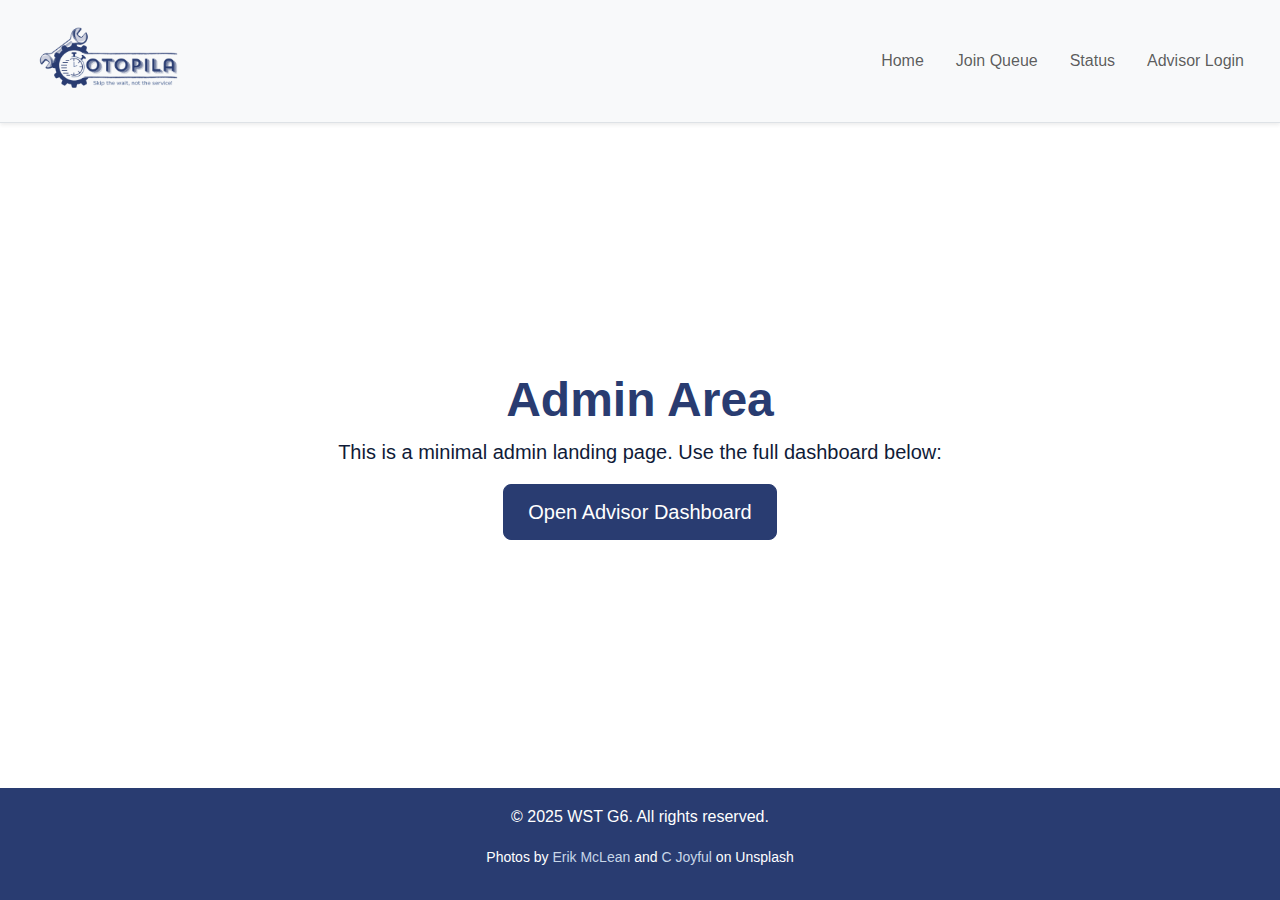
<file: admin.html>
<!DOCTYPE html>
<html lang="en">
<head>
    <meta charset="utf-8">
    <meta name="viewport" content="width=device-width,initial-scale=1">
    <title>Admin - OtoPila</title>
    <link href="https://cdn.jsdelivr.net/npm/bootstrap@5.3.3/dist/css/bootstrap.min.css" rel="stylesheet">
    <link rel="stylesheet" href="./styles/styles.css">
</head>
<body>
    <nav class="navbar navbar-expand-lg navbar-light bg-light">
        <div class="container-fluid">
            <a class="navbar-brand" href="./index.html"><img src="./images/OtoPilaLogo.png" alt="OtoPila Logo" style="height: 80px;"></a>
            <button class="navbar-toggler" type="button" data-bs-toggle="collapse" data-bs-target="#mainNav" aria-controls="mainNav" aria-expanded="false" aria-label="Toggle navigation">
                <span class="navbar-toggler-icon"></span>
            </button>
            <div class="collapse navbar-collapse" id="mainNav">
                <ul class="navbar-nav ms-auto mb-2 mb-lg-0">
                    <li class="nav-item mx-2">
                        <a class="nav-link" href="./index.html">Home</a>
                    </li>
                    <li class="nav-item mx-2">
                        <a class="nav-link" href="./queue.html">Join Queue</a>
                    </li>
                    <li class="nav-item mx-2">
                        <a class="nav-link" href="./status.html">Status</a>
                    </li>
                    <li class="nav-item ms-2">
                        <a class="nav-link" href="./advisor-portal.html">Advisor Login</a>
                    </li>
                </ul>
            </div>
        </div>
    </nav>
    <main class="container d-flex flex-column justify-content-center align-items-center text-center" style="min-height: 60vh;">
        <div>
            <h1 class="display-5 fw-bold">Admin Area</h1>
            <p class="lead">This is a minimal admin landing page. Use the full dashboard below:</p>
            <a class="btn btn-primary btn-lg" href="./advisor-dashboard.html">Open Advisor Dashboard</a>
        </div>
    </main>
    <footer class="footer mt-auto py-3">
        <div class="container text-center">
            <p>&copy; 2025 WST G6. All rights reserved.</p>
            <p class="small mt-2">Photos by <a href="https://unsplash.com/@introspectivedsgn" target="_blank" rel="noopener">Erik McLean</a> and <a href="https://unsplash.com/@alonly" target="_blank" rel="noopener">C Joyful</a> on Unsplash</p>
        </div>
    </footer>
    <script src="https://cdn.jsdelivr.net/npm/bootstrap@5.3.3/dist/js/bootstrap.bundle.min.js"></script>
</body>
</html>
</file>
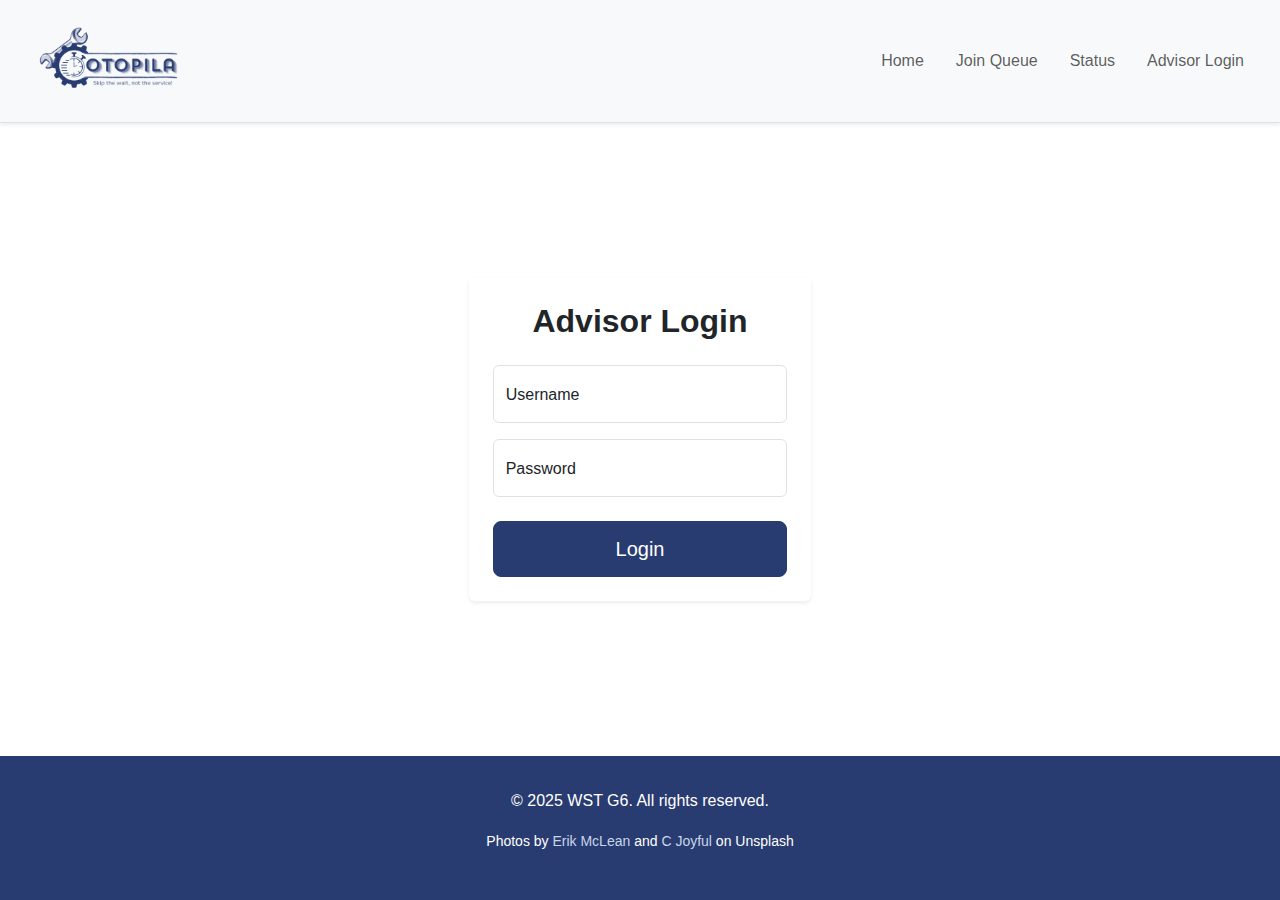
<file: advisor-dashboard.html>
<!DOCTYPE html>
<html lang="en">
<head>
    <meta charset="UTF-8">
    <meta name="viewport" content="width=device-width, initial-scale=1.0">
    <title>OtoPila - Advisor Dashboard</title>
    <script src="./scripts/auth-guard.js"></script>
    <link href="https://cdn.jsdelivr.net/npm/bootstrap@5.3.3/dist/css/bootstrap.min.css" rel="stylesheet">
    <link rel="stylesheet" href="./styles/styles.css">
    <link rel="stylesheet" href="./styles/queue-animations.css">
</head>
<body>

    <nav data-nav-path="./_advisor-nav.html"></nav>

    
    <main class="container my-4">
        <h1 class="fw-bold mb-4">Advisor Dashboard</h1>

        
        <section class="row g-4 mb-4">
            <div class="col-lg-6">
                <div class="card h-100 shadow-sm border-0 border-start border-5 border-success">
                    <div class="card-body">
                        <h3 class="card-title text-secondary small text-uppercase">Now Serving</h3>
                        <p id="dashboard-now-serving" class="display-4 fw-bold text-success">---</p>
                    </div>
                </div>
            </div>
            <div class="col-lg-6">
                <div class="card h-100 shadow-sm border-0 border-start border-5 border-warning">
                    <div class="card-body">
                        <h3 class="card-title text-secondary small text-uppercase">Next In Queue</h3>
                        <p id="dashboard-next-in-queue" class="display-4 fw-bold text-warning">---</p>
                    </div>
                </div>
            </div>
        </section>

        
        <section class="row row-cols-1 row-cols-md-3 g-4 mb-4">
            <div class="col">
                <div class="card h-100 shadow-sm border-0">
                    <div class="card-body d-flex align-items-center">
                        <div class="p-3 bg-warning-subtle rounded-circle me-3">
                             <svg xmlns="http://www.w3.org/2000/svg" width="24" height="24" viewBox="0 0 24 24" fill="none" stroke="currentColor" stroke-width="2" stroke-linecap="round" stroke-linejoin="round" class="text-warning"><path d="M12 22c5.523 0 10-4.477 10-10S17.523 2 12 2 2 6.477 2 12s4.477 10 10 10z"/><path d="M12 6v6l4 2"/></svg>
                        </div>
                        <div>
                            <p id="dashboard-waiting-count" class="fs-2 fw-bold mb-0">0</p>
                            <p class="text-muted mb-0">Waiting</p>
                        </div>
                    </div>
                </div>
            </div>
            <div class="col">
                <div class="card h-100 shadow-sm border-0">
                     <div class="card-body d-flex align-items-center">
                        <div class="p-3 bg-primary-subtle rounded-circle me-3">
                             <svg xmlns="http://www.w3.org/2000/svg" width="24" height="24" viewBox="0 0 24 24" fill="none" stroke="currentColor" stroke-width="2" stroke-linecap="round" stroke-linejoin="round" class="text-primary"><path d="M14.7 6.3a1 1 0 0 0 0 1.4l1.6 1.6a1 1 0 0 0 1.4 0l3.77-3.77a6 6 0 0 1-7.94 7.94l-6.91 6.91a2.12 2.12 0 0 1-3-3l6.91-6.91a6 6 0 0 1 7.94-7.94l-3.76 3.76z"/></svg>
                        </div>
                        <div>
                            <p id="dashboard-in-service-count" class="fs-2 fw-bold mb-0">0</p>
                            <p class="text-muted mb-0">In Service</p>
                        </div>
                    </div>
                </div>
            </div>
            <div class="col">
                <div class="card h-100 shadow-sm border-0">
                    <div class="card-body d-flex align-items-center">
                        <div class="p-3 bg-success-subtle rounded-circle me-3">
                            <svg xmlns="http://www.w3.org/2000/svg" width="24" height="24" viewBox="0 0 24 24" fill="none" stroke="currentColor" stroke-width="2" stroke-linecap="round" stroke-linejoin="round" class="text-success"><path d="M22 11.08V12a10 10 0 1 1-5.93-9.14"/><path d="m9 11 3 3L22 4"/></svg>
                        </div>
                        <div>
                            <p id="dashboard-completed-count" class="fs-2 fw-bold mb-0">0</p>
                            <p class="text-muted mb-0">Completed</p>
                        </div>
                    </div>
                </div>
            </div>
        </section>

        
        <section class="row g-4">
            
            <div class="col-xl-8">
                <div class="card shadow-sm border-0 h-100">
                    <div class="card-header p-3" style="background-color: var(--otopila-accent-light);">
                        <div class="d-flex flex-wrap justify-content-between align-items-center gap-3">
                            <h2 class="h5 mb-0 fw-bold" style="color: var(--otopila-primary-dark);">Live Service Queue</h2>
                        </div>
                    </div>
                    
                    <div class="card-body p-0">
                        <div class="table-responsive">
                            <table class="table table-hover mb-0">
                                <thead class="table-light">
                                    <tr>
                                        <th class="p-3">Customer</th>
                                        <th class="p-3">Checked In</th>
                                        <th class="p-3 text-center">Status</th>
                                        <th class="p-3 text-center">Update Status</th>
                                        <th class="p-3 text-center">Actions</th>
                                    </tr>
                                </thead>
                                <tbody id="queue-table-body">
                                    
                                </tbody>
                            </table>
                        </div>
                    </div>
                </div>
            </div>

            
            <div class="col-xl-4">
                <div class="card shadow border-0 h-100" style="background: linear-gradient(135deg, #f8f9fa 0%, #ffffff 100%);">
                    <div class="card-header border-0 p-4" style="background: transparent;">
                        <h2 class="h4 mb-0 fw-bold" style="color: var(--otopila-primary-dark);">
                            <svg xmlns="http://www.w3.org/2000/svg" width="24" height="24" fill="currentColor" viewBox="0 0 16 16" class="me-2" style="vertical-align: text-bottom;">
                                <path d="M6 10.5a.5.5 0 0 1 .5-.5h3a.5.5 0 0 1 0 1h-3a.5.5 0 0 1-.5-.5zm-2-3a.5.5 0 0 1 .5-.5h7a.5.5 0 0 1 0 1h-7a.5.5 0 0 1-.5-.5zm-2-3a.5.5 0 0 1 .5-.5h11a.5.5 0 0 1 0 1h-11a.5.5 0 0 1-.5-.5z"/>
                            </svg>
                            Quick Actions
                        </h2>
                    </div>
                    <div class="card-body p-4 pt-0">
                        <div class="d-grid gap-3">
                            <button id="call-next-btn" class="btn btn-quick-primary">
                                <svg xmlns="http://www.w3.org/2000/svg" width="20" height="20" fill="currentColor" viewBox="0 0 16 16" style="vertical-align: text-bottom; margin-right: 8px;"><path d="M6.5 1a.5.5 0 0 1 .5.5V6h8.5a.5.5 0 0 1 .354.854l-8.5 8.5A.5.5 0 0 1 6 15V9.5H1.5A.5.5 0 0 1 1 9V1.5A.5.5 0 0 1 1.5 1H6.5z"/></svg>
                                Call Next Customer
                            </button>
                            <button id="load-demo-data-btn" class="btn btn-quick-outline">
                                <svg xmlns="http://www.w3.org/2000/svg" width="18" height="18" fill="currentColor" viewBox="0 0 16 16" style="vertical-align: text-bottom; margin-right: 6px;"><path d="M8 3a5 5 0 1 0 4.546 2.914.5.5 0 0 1 .908-.417A6 6 0 1 1 8 2v1z"/><path d="M8 4.466V.534a.25.25 0 0 1 .41-.192l2.36 1.966c.12.1.12.284 0 .384L8.41 4.658A.25.25 0 0 1 8 4.466z"/></svg>
                                Load Demo Data
                            </button>
                            <button id="clear-queue-btn" class="btn btn-quick-outline btn-quick-danger">
                                <svg xmlns="http://www.w3.org/2000/svg" width="18" height="18" fill="currentColor" viewBox="0 0 16 16" style="vertical-align: text-bottom; margin-right: 6px;"><path d="M2.5 1a1 1 0 0 0-1 1v1a1 1 0 0 0 1 1H3v9a2 2 0 0 0 2 2h6a2 2 0 0 0 2-2V4h.5a1 1 0 0 0 1-1V2a1 1 0 0 0-1-1H10a1 1 0 0 0-1-1H7a1 1 0 0 0-1 1H2.5zm3 4a.5.5 0 0 1 .5.5v7a.5.5 0 0 1-1 0v-7a.5.5 0 0 1 .5-.5zM8 5a.5.5 0 0 1 .5.5v7a.5.5 0 0 1-1 0v-7A.5.5 0 0 1 8 5zm3 .5v7a.5.5 0 0 1-1 0v-7a.5.5 0 0 1 1 0z"/></svg>
                                Clear Queue
                            </button>
                        </div>
                    </div>
                </div>
            </div>
        </section>
    </main>
    
    <footer class="bg-white text-center text-lg-start mt-auto py-3 border-top">
        <div class="container">
            <div class="row">
                <div class="col-lg-6 mb-3 mb-lg-0">
                    <h5 class="text-uppercase">About OtoPila</h5>
                    <p class="small text-muted">Revolutionizing automotive service management with real-time data and intelligent insights.</p>
                </div>
                <div class="col-lg-6">
                    <h5 class="text-uppercase">Contact Us</h5>
                    <p class="small text-muted">For support, please email <a href="mailto:support@otopila.com" class="text-reset">support@otopila.com</a></p>
                </div>
            </div>
            <div class="row mt-2">
                <div class="col-12 text-center">
                    <p class="small mb-0">Photos by <a href="https://unsplash.com/@introspectivedsgn" target="_blank" rel="noopener">Erik McLean</a> and <a href="https://unsplash.com/@alonly" target="_blank" rel="noopener">C Joyful</a> on Unsplash</p>
                </div>
            </div>
        </div>
    </footer>

    <script src="https://cdn.jsdelivr.net/npm/bootstrap@5.3.3/dist/js/bootstrap.bundle.min.js"></script>
    <script src="./scripts/queue-logic.js"></script>
    <script src="./scripts/auto-load-demo.js"></script>
    <script src="./scripts/advisor-dashboard.js"></script>
    <script src="./scripts/nav-loader.js"></script>
</body>
</html>
</file>
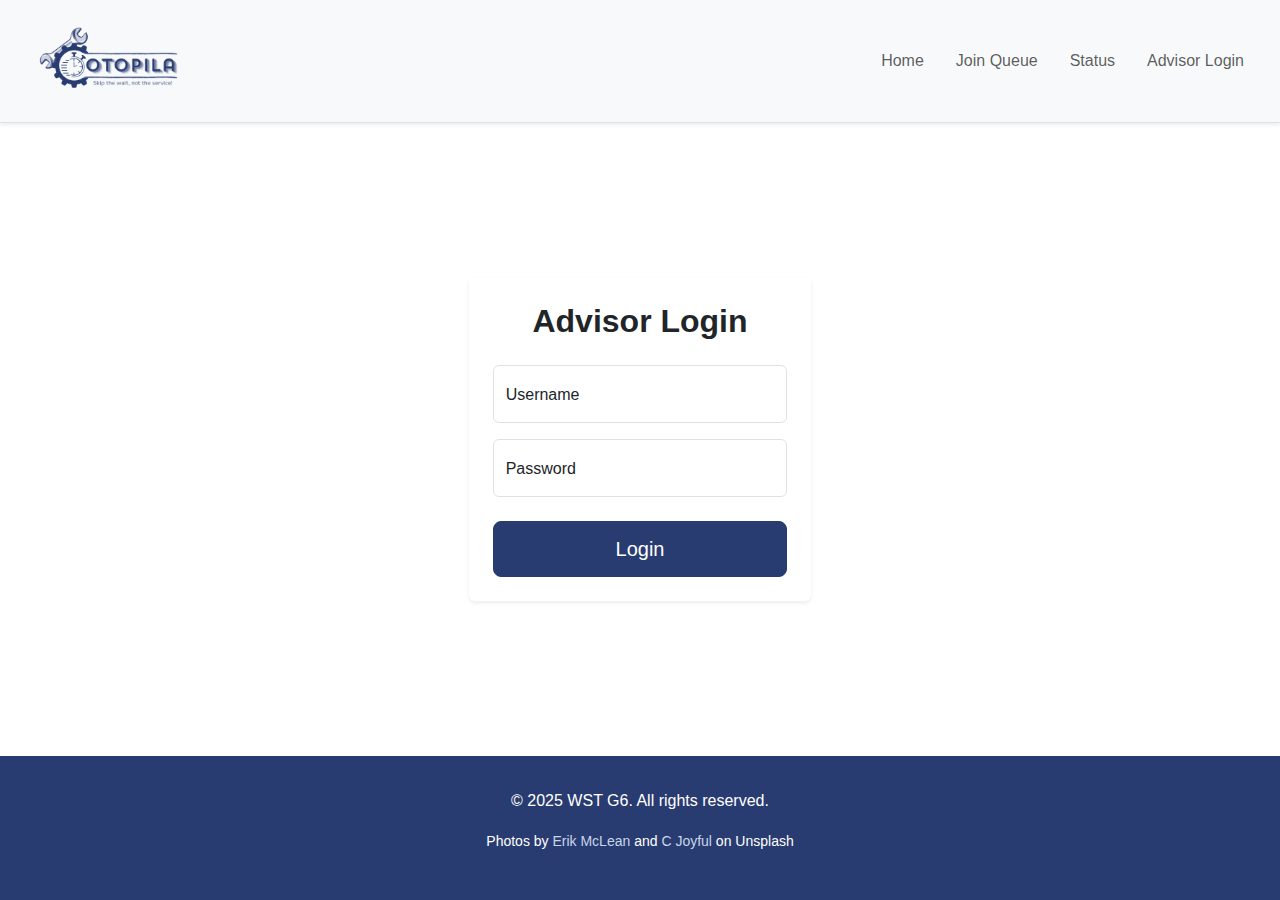
<file: advisor-portal.html>
<!DOCTYPE html>
<html lang="en">
<head>
    <meta charset="UTF-8">
    <meta name="viewport" content="width=device-width, initial-scale=1.0">
    <title>Advisor Portal - OtoPila</title>
    <link href="https://cdn.jsdelivr.net/npm/bootstrap@5.3.3/dist/css/bootstrap.min.css" rel="stylesheet">
    <link rel="stylesheet" href="./styles/styles.css">
    
</head>
<body>
    <nav data-nav-path="./_user-nav.html"></nav>

    <main class="d-flex align-items-center py-5" style="min-height: 70vh;">
        <div class="container">
            <div class="row justify-content-center">
                <div class="col-md-5 col-lg-4">
                    <div class="card shadow-sm border-0">
                        <div class="card-body p-4">
                            <div class="text-center mb-4">
                                <h2 class="card-title fw-bold">Advisor Login</h2>
                            </div>
                            <div id="error-alert" class="alert alert-danger d-none" role="alert">
                                Invalid username or password.
                            </div>
                            <form id="login-form">
                                <div class="form-floating mb-3">
                                    <input type="text" class="form-control" id="username" placeholder="Username" required>
                                    <label for="username">Username</label>
                                </div>
                                <div class="form-floating mb-3">
                                    <input type="password" class="form-control" id="password" placeholder="Password" required>
                                    <label for="password">Password</label>
                                </div>
                                <div class="d-grid mt-4">
                                    <button type="submit" class="btn btn-primary btn-lg">Login</button>
                                </div>
                            </form>
                        </div>
                    </div>
                </div>
            </div>
        </div>
    </main>

    <footer class="footer">
        <div class="container">
            <p>&copy; 2025 WST G6. All rights reserved.</p>
            <p class="small mt-2">Photos by <a href="https://unsplash.com/@introspectivedsgn" target="_blank" rel="noopener">Erik McLean</a> and <a href="https://unsplash.com/@alonly" target="_blank" rel="noopener">C Joyful</a> on Unsplash</p>
        </div>
    </footer>

    <script src="https://cdn.jsdelivr.net/npm/bootstrap@5.3.3/dist/js/bootstrap.bundle.min.js"></script>
    <script src="./scripts/auth.js"></script>
    <script src="./scripts/nav-loader.js"></script>
</body>
</html>
</file>
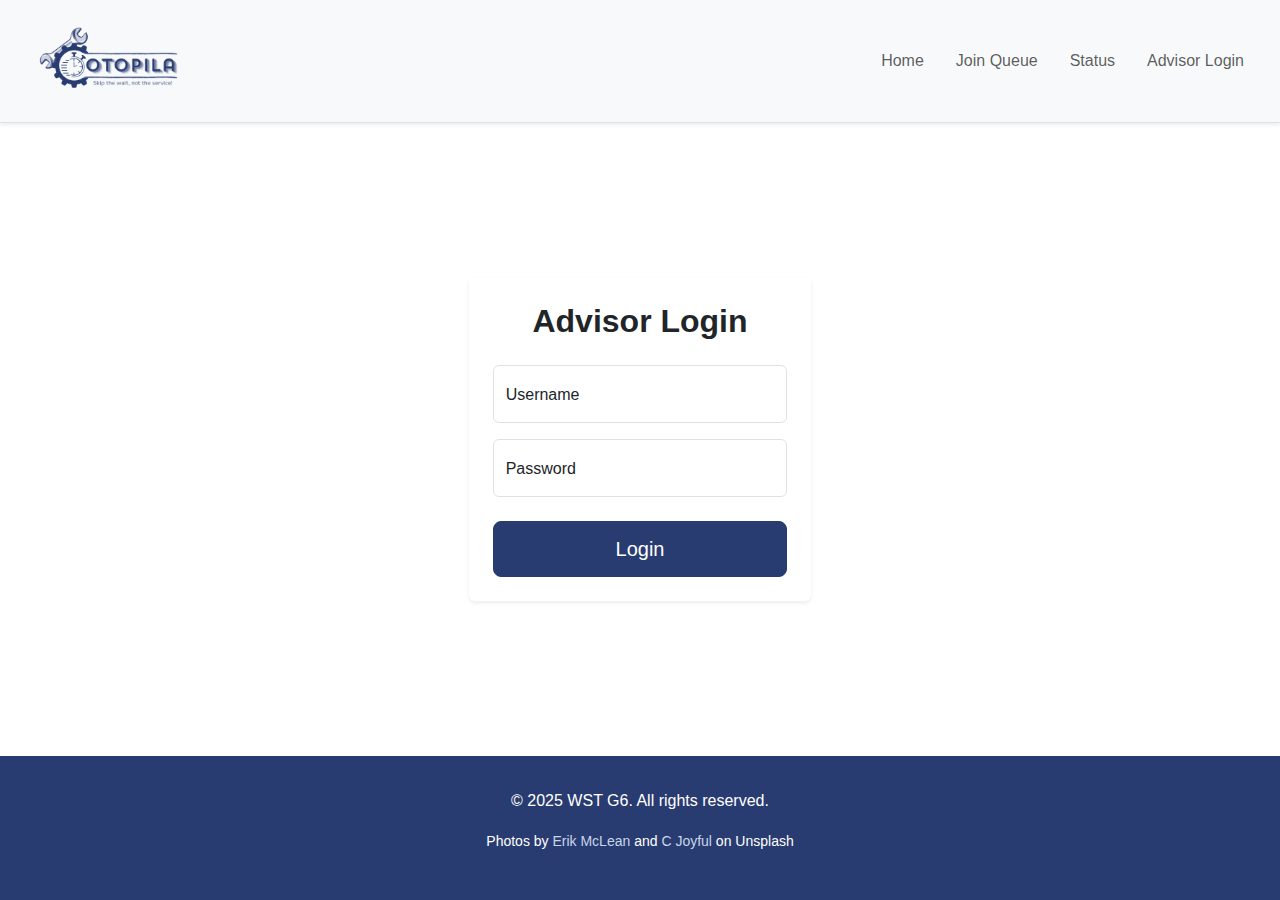
<file: manage-booking.html>
<!DOCTYPE html>
<html lang="en">
<head>
    <meta charset="UTF-8">
    <meta name="viewport" content="width=device-width, initial-scale=1.0">
    <title>OtoPila - Manage Booking</title>
    <script src="./scripts/auth-guard.js"></script>
    <link href="https://cdn.jsdelivr.net/npm/bootstrap@5.3.3/dist/css/bootstrap.min.css" rel="stylesheet">
    <link rel="stylesheet" href="./styles/styles.css">
    <link rel="stylesheet" href="./styles/slideshow.css">
</head>
<body>
    <nav data-nav-path="./_advisor-nav.html"></nav>

    <main class="container my-4">
        <div class="row g-4">
            <div class="col-lg-4">
                <div class="card shadow-sm border-0">
                    <div id="slideshow-container" class="card-img-top">
    <img src="./images/ivan-kazlouskij-NkBFPN9TSnQ-unsplash.jpg" alt="Slideshow Image" class="slideshow-image">
    <img src="./images/maxx-sas-Wi0UCLsvShA-unsplash.png" alt="Slideshow Image" class="slideshow-image">
    <img src="./images/nik-phP5Qa0CauQ-unsplash.jpg" alt="Slideshow Image" class="slideshow-image">
    <img src="./images/nik-Qnd5iTrimvk-unsplash.jpg" alt="Slideshow Image" class="slideshow-image">
    <img src="./images/tim-mossholder-V37iTrYZz2E-unsplash.jpg" alt="Slideshow Image" class="slideshow-image">
</div>
                    <div class="card-body">
                        <h3 class="h5">Manage Bookings</h3>
                        <p class="small text-muted">View and export completed service logs, search bookings, and manage entries.</p>
                        <div class="d-grid">
                            <button id="export-log-btn" class="btn btn-outline-primary btn-sm mb-2">Export Service Log</button>
                            <button id="clear-log-btn" class="btn btn-outline-danger btn-sm">Clear Service Log</button>
                        </div>
                    </div>
                </div>
            </div>
            <div class="col-lg-8">
                <div class="card shadow-sm border-0">
                    <div class="card-header d-flex justify-content-between align-items-center p-3" style="background-color: var(--otopila-accent-light);">
                        <h3 class="h6 mb-0 fw-bold" style="color: var(--otopila-primary-dark);">Service Log</h3>
                        <div class="input-group w-50">
                            <input id="log-search" type="search" class="form-control form-control-sm" placeholder="Search history...">
                            <button id="search-clear" class="btn btn-sm btn-outline-secondary" type="button">Clear</button>
                        </div>
                    </div>
                    <div class="card-body p-0">
                        <div class="table-responsive">
                            <table class="table table-sm mb-0">
                                <thead class="table-light">
                                    <tr>
                                        <th>Queue</th>
                                        <th>Name</th>
                                        <th>Car</th>
                                        <th>Finished At</th>
                                    </tr>
                                </thead>
                                <tbody id="service-log-body">
                                </tbody>
                            </table>
                        </div>
                    </div>
                </div>
            </div>
        </div>
    </main>

    <footer class="bg-light text-center p-4 mt-auto">
        <p class="mb-0">&copy; 2024 OtoPila. All rights reserved.</p>
        <p class="small mt-2 mb-0">Photos by <a href="https://unsplash.com/@introspectivedsgn" target="_blank" rel="noopener">Erik McLean</a> and <a href="https://unsplash.com/@alonly" target="_blank" rel="noopener">C Joyful</a> on Unsplash</p>
    </footer>

    <script src="https://cdn.jsdelivr.net/npm/bootstrap@5.3.3/dist/js/bootstrap.bundle.min.js"></script>
    <script src="./scripts/queue-logic.js"></script>
    <script src="./scripts/auto-load-demo.js"></script>
    <script src="./scripts/service-log.js"></script>
    <script src="./scripts/ui-toasts.js"></script>
    <script src="./scripts/slideshow.js"></script>
    <script>
        document.addEventListener('DOMContentLoaded', () => {
            const tbody = document.getElementById('service-log-body');
            const exportBtn = document.getElementById('export-log-btn');
            const clearBtn = document.getElementById('clear-log-btn');
            const searchInput = document.getElementById('log-search');
            const clearSearchBtn = document.getElementById('search-clear');

            function render() {
                const rows = serviceLog.getHistory();
                const q = searchInput.value.trim().toLowerCase();
                tbody.innerHTML = '';
                if (!rows || rows.length === 0) {
                    tbody.innerHTML = '<tr><td colspan="4" class="text-center p-3">No completed services yet.</td></tr>';
                    return;
                }
                rows.forEach(r => {
                    const text = `${r.queueNumber} ${r.name} ${r.carPlate}`.toLowerCase();
                    if (q && !text.includes(q)) return;
                    const tr = document.createElement('tr');
                    tr.innerHTML = `
                        <td>${r.queueNumber}</td>
                        <td>${r.name}</td>
                        <td>${r.carPlate || 'N/A'}</td>
                        <td>${new Date(r.completedAt || r.checkInTime).toLocaleString()}</td>
                    `;
                    tbody.appendChild(tr);
                });
                if (!tbody.firstChild) {
                    tbody.innerHTML = '<tr><td colspan="4" class="text-center p-3">No results.</td></tr>';
                }
            }

            exportBtn.addEventListener('click', () => serviceLog.exportHistory());
            clearBtn.addEventListener('click', () => {
                if (confirm('Clear service log? This cannot be undone.')) {
                    serviceLog.clearHistory();
                    render();
                }
            });

            searchInput.addEventListener('input', render);
            clearSearchBtn.addEventListener('click', () => { searchInput.value = ''; render(); });

            window.addEventListener('storage', render);
            render();
        });
    </script>
    <script src="./scripts/nav-loader.js"></script>
</body>
</html>
</file>
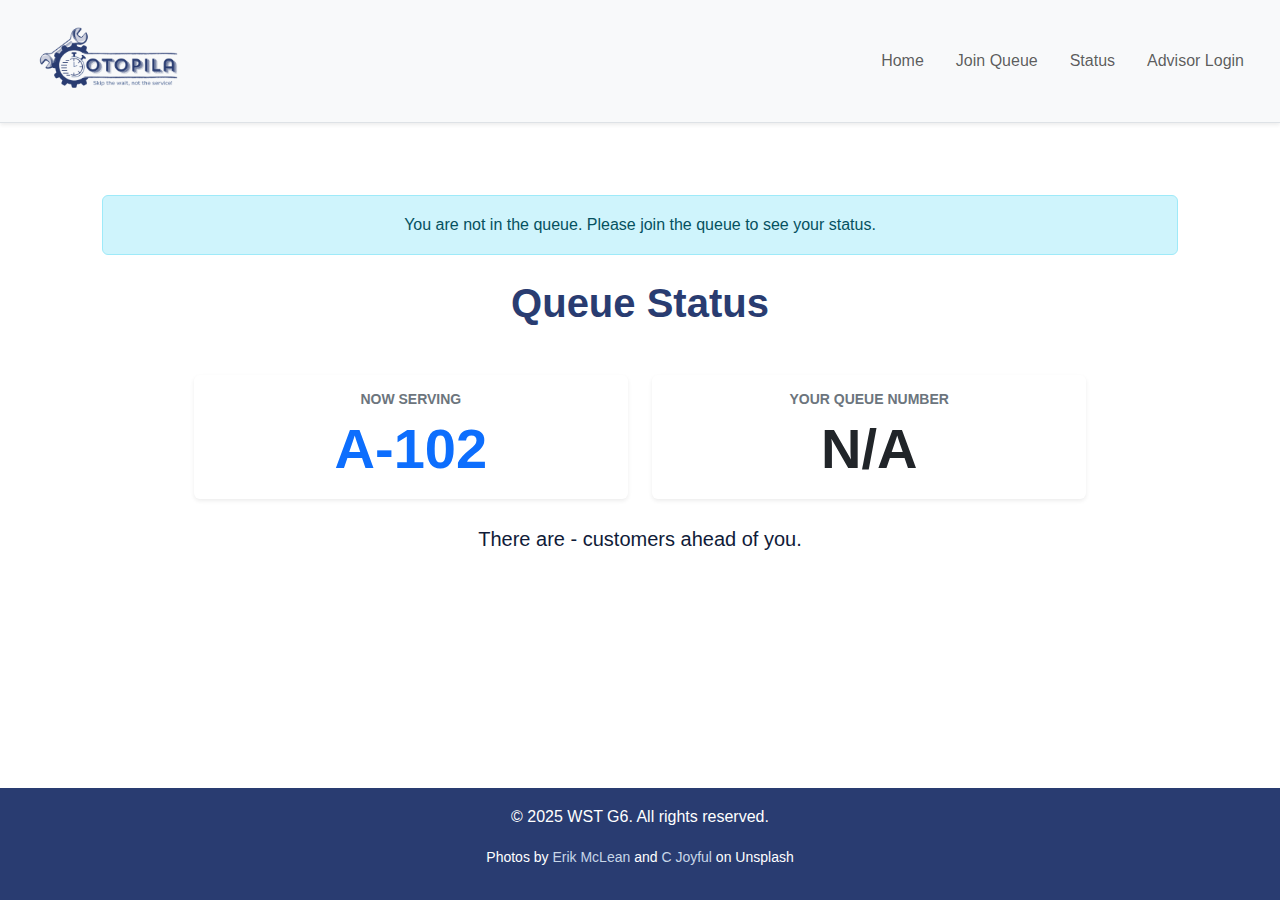
<file: status.html>
<!DOCTYPE html>
<html lang="en">
<head>
    <meta charset="utf-8">
    <meta name="viewport" content="width=device-width,initial-scale=1">
    <title>Queue Status - OtoPila</title>
    <link href="https://cdn.jsdelivr.net/npm/bootstrap@5.3.3/dist/css/bootstrap.min.css" rel="stylesheet">
    <link rel="stylesheet" href="./styles/styles.css">
</head>
<body class="d-flex flex-column min-vh-100">
    <nav data-nav-path="./_user-nav.html"></nav>

    <div class="modal fade" id="reviewModal" tabindex="-1" aria-labelledby="reviewModalLabel" aria-hidden="true">
        <div class="modal-dialog modal-dialog-centered">
            <div class="modal-content">
                <div class="modal-header">
                    <h5 class="modal-title" id="reviewModalLabel">Leave a Review</h5>
                    <button type="button" class="btn-close" data-bs-dismiss="modal" aria-label="Close"></button>
                </div>
                <div class="modal-body">
                    <div id="star-rating" class="mb-3 text-center">
                        <svg xmlns="http://www.w3.org/2000/svg" width="32" height="32" fill="currentColor" class="star-icon" viewBox="0 0 16 16" data-value="1">
                            <path d="M2.866 14.85c-.078.444.36.791.746.593l4.39-2.256 4.389 2.256c.386.198.824-.149.746-.592l-.83-4.73 3.522-3.356c.33-.314.16-.888-.282-.95l-4.898-.696L8.465.792a.513.513 0 0 0-.927 0L5.354 5.12l-4.898.696c-.441.062-.612.636-.283.95l3.523 3.356-.83 4.73zm4.905-2.767-3.686 1.894.694-3.957a.565.565 0 0 0-.163-.505L1.71 6.745l4.052-.576a.525.525 0 0 0 .393-.288L8 2.223l1.847 3.658a.525.525 0 0 0 .393.288l4.052.575-2.906 2.77a.565.565 0 0 0-.163.506l.694 3.957-3.686-1.894a.503.503 0 0 0-.461 0z"/>
                        </svg>
                        <svg xmlns="http://www.w3.org/2000/svg" width="32" height="32" fill="currentColor" class="star-icon" viewBox="0 0 16 16" data-value="2">
                            <path d="M2.866 14.85c-.078.444.36.791.746.593l4.39-2.256 4.389 2.256c.386.198.824-.149.746-.592l-.83-4.73 3.522-3.356c.33-.314.16-.888-.282-.95l-4.898-.696L8.465.792a.513.513 0 0 0-.927 0L5.354 5.12l-4.898.696c-.441.062-.612.636-.283.95l3.523 3.356-.83 4.73zm4.905-2.767-3.686 1.894.694-3.957a.565.565 0 0 0-.163-.505L1.71 6.745l4.052-.576a.525.525 0 0 0 .393-.288L8 2.223l1.847 3.658a.525.525 0 0 0 .393.288l4.052.575-2.906 2.77a.565.565 0 0 0-.163.506l.694 3.957-3.686-1.894a.503.503 0 0 0-.461 0z"/>
                        </svg>
                        <svg xmlns="http://www.w3.org/2000/svg" width="32" height="32" fill="currentColor" class="star-icon" viewBox="0 0 16 16" data-value="3">
                            <path d="M2.866 14.85c-.078.444.36.791.746.593l4.39-2.256 4.389 2.256c.386.198.824-.149.746-.592l-.83-4.73 3.522-3.356c.33-.314.16-.888-.282-.95l-4.898-.696L8.465.792a.513.513 0 0 0-.927 0L5.354 5.12l-4.898.696c-.441.062-.612.636-.283.95l3.523 3.356-.83 4.73zm4.905-2.767-3.686 1.894.694-3.957a.565.565 0 0 0-.163-.505L1.71 6.745l4.052-.576a.525.525 0 0 0 .393-.288L8 2.223l1.847 3.658a.525.525 0 0 0 .393.288l4.052.575-2.906 2.77a.565.565 0 0 0-.163.506l.694 3.957-3.686-1.894a.503.503 0 0 0-.461 0z"/>
                        </svg>
                        <svg xmlns="http://www.w3.org/2000/svg" width="32" height="32" fill="currentColor" class="star-icon" viewBox="0 0 16 16" data-value="4">
                            <path d="M2.866 14.85c-.078.444.36.791.746.593l4.39-2.256 4.389 2.256c.386.198.824-.149.746-.592l-.83-4.73 3.522-3.356c.33-.314.16-.888-.282-.95l-4.898-.696L8.465.792a.513.513 0 0 0-.927 0L5.354 5.12l-4.898.696c-.441.062-.612.636-.283.95l3.523 3.356-.83 4.73zm4.905-2.767-3.686 1.894.694-3.957a.565.565 0 0 0-.163-.505L1.71 6.745l4.052-.576a.525.525 0 0 0 .393-.288L8 2.223l1.847 3.658a.525.525 0 0 0 .393.288l4.052.575-2.906 2.77a.565.565 0 0 0-.163.506l.694 3.957-3.686-1.894a.503.503 0 0 0-.461 0z"/>
                        </svg>
                        <svg xmlns="http://www.w3.org/2000/svg" width="32" height="32" fill="currentColor" class="star-icon" viewBox="0 0 16 16" data-value="5">
                            <path d="M2.866 14.85c-.078.444.36.791.746.593l4.39-2.256 4.389 2.256c.386.198.824-.149.746-.592l-.83-4.73 3.522-3.356c.33-.314.16-.888-.282-.95l-4.898-.696L8.465.792a.513.513 0 0 0-.927 0L5.354 5.12l-4.898.696c-.441.062-.612.636-.283.95l3.523 3.356-.83 4.73zm4.905-2.767-3.686 1.894.694-3.957a.565.565 0 0 0-.163-.505L1.71 6.745l4.052-.576a.525.525 0 0 0 .393-.288L8 2.223l1.847 3.658a.525.525 0 0 0 .393.288l4.052.575-2.906 2.77a.565.565 0 0 0-.163.506l.694 3.957-3.686-1.894a.503.503 0 0 0-.461 0z"/>
                        </svg>
                    </div>
                    <p>Thank you for choosing OtoPila! Please rate your experience.</p>
                    <div class="form-floating">
                        <textarea class="form-control" placeholder="Leave a comment here" id="reviewComment" style="height: 100px"></textarea>
                        <label for="reviewComment">Comments</label>
                    </div>
                </div>
                <div class="modal-footer">
                    <button type="button" class="btn btn-primary" id="submit-review-btn">Submit Review</button>
                </div>
            </div>
        </div>
    </div>

    <main class="container py-5 text-center">
        <div id="user-specific-message" class="alert alert-info my-4 d-none" role="alert"></div>
        <h1 class="fw-bold">Queue Status</h1>
        <div class="row mt-4 g-4 justify-content-center">
            <div class="col-md-5">
                <div class="card h-100 shadow-sm border-0">
                    <div class="card-body">
                        <h3 class="card-title text-secondary small text-uppercase">Now Serving</h3>
                        <p id="now-serving-number" class="display-4 fw-bold text-primary mb-0">---</p>
                    </div>
                </div>
            </div>
            <div class="col-md-5">
                <div class="card h-100 shadow-sm border-0">
                    <div class="card-body">
                        <h3 class="card-title text-secondary small text-uppercase">Your Queue Number</h3>
                        <p id="user-queue-number" class="display-4 fw-bold text-dark mb-0">---</p>
                    </div>
                </div>
            </div>
        </div>
        <div class="mt-4">
            <p class="lead">There are <strong id="customers-ahead">--</strong> customers ahead of you.</p>
        </div>
    </main>
    <footer class="footer mt-auto py-3">
        <div class="container text-center">
            <p>&copy; 2025 WST G6. All rights reserved.</p>
            <p class="small mt-2">Photos by <a href="https://unsplash.com/@introspectivedsgn" target="_blank" rel="noopener">Erik McLean</a> and <a href="https://unsplash.com/@alonly" target="_blank" rel="noopener">C Joyful</a> on Unsplash</p>
        </div>
    </footer>
    <script src="https://cdn.jsdelivr.net/npm/bootstrap@5.3.3/dist/js/bootstrap.bundle.min.js"></script>
    <script src="./scripts/queue-logic.js"></script>
    <script src="./scripts/auto-load-demo.js"></script>
    <script src="./scripts/status-page.js"></script>
    <script src="./scripts/review-system.js"></script>
    <script src="./scripts/nav-loader.js"></script>
</body>
</html>
</file>
<file: styles/styles.css>
:root { 
    --otopila-primary-dark: #293C71;
    --otopila-primary-muted: #5C729C;
    --otopila-text-dark: #101B38;
    --otopila-accent-light: #C7D6E8;
    --otopila-background-light: #FFFFFF;
    --otopila-text-light: #FFFFFF;
    --otopila-secondary-gray: #9B9B9B;
    --otopila-caramel: #FEDC97;
    --shadow-sm: 0 0.125rem 0.25rem rgba(0,0,0,.075);
    --shadow-md: 0 0.5rem 1rem rgba(0,0,0,.15);
}

* { box-sizing: border-box; }
html, body { height: 100%; }
body { margin: 0; }
main { display: block; }
.container { max-width: 1100px; }


body {
    font-family: 'Segoe UI', Tahoma, Geneva, Verdana, sans-serif;
    background-color: var(--otopila-background-light);
    display: flex;
    flex-direction: column;
    min-height: 100vh;
    color: var(--otopila-text-dark);
    line-height: 1.6;
}

main { 
    flex: 1;
}

h1, h2, h3, h4, h5, h6, .navbar-brand {
    font-family: 'Segoe UI', Tahoma, Geneva, Verdana, sans-serif;
    color: var(--otopila-primary-dark);
    font-weight: 600;
}

.navbar {
    padding: 1rem;
    background-color: var(--otopila-background-light);
    box-shadow: var(--shadow-sm);
    border-bottom: 1px solid #dee2e6;
}

.footer {
    padding: 2rem 1rem;
    background-color: var(--otopila-primary-dark);
    color: var(--otopila-text-light);
    text-align: center;
}

.footer p {
    color: var(--otopila-text-light);
}

.footer a {
    color: var(--otopila-accent-light) !important;
    text-decoration: none;
}

.footer a:hover {
    color: var(--otopila-caramel) !important;
    text-decoration: underline;
}

.btn-primary {
    background-color: var(--otopila-primary-dark);
    border-color: var(--otopila-primary-dark);
    color: var(--otopila-text-light);
    padding: 0.75rem 1.5rem;
    font-weight: 500;
    transition: background-color 0.2s ease-in-out, transform 0.2s ease;
}

.btn-primary:hover {
    background-color: var(--otopila-primary-muted);
    border-color: var(--otopila-primary-muted);
    transform: translateY(-2px);
}

.btn-primary:hover,
.btn-secondary:hover {
    background-color: var(--otopila-primary-dark);
    border-color: var(--otopila-primary-dark);
    color: var(--otopila-caramel);
}


.section-separator {
    border: 0;
    height: 1px;
    background-color: var(--otopila-secondary-gray);
    margin: 0 auto 3rem auto;
    width: 100%;
    position: relative;
    z-index: 11;
}

.hero, .features, .why-us, .queue-display, .join-queue, .testimonials, .login-section, .main-content {
    padding: 4rem 1rem;
}

.hero {
    background-color: var(--otopila-background-light);  
}

.hero h1 {
    flex: 1;
    font-size: clamp(2.5rem, 5vw, 3rem);
    font-weight: bold;
}

.homepage-car {
    max-width: 100%;
    height: auto; 
    display: block;
    margin: 0 auto;
}

.checklist-image {
    display: block;
    width: 60%;
    margin: 0 auto;
}

.feature-item {
    text-align: center;
    margin-bottom: 2rem;
    padding: 2rem;
    background-color: var(--otopila-background-light);
    border-radius: 0.5rem;
    box-shadow: var(--shadow-sm);
    transition: transform 0.2s ease, box-shadow 0.2s ease;
    display: flex;
    flex-direction: column;
    height: 100%;
}

.feature-item:hover {
    transform: translateY(-5px);
    box-shadow: var(--shadow-md);
}

.feature-icon {
    font-size: 30px;
    color: var(--otopila-caramel);
    padding: 15px 15px;
    border: none;
    border-radius: 10px; 
    background-color: var(--otopila-primary-dark);
    display: inline-block;
    text-align: center;
    margin: 0 auto 20px;
}

.feature-item h3 { 
    color: var(--otopila-primary-dark);
    margin-top: auto;
}

.why-us {
    background-color: var(--otopila-accent-light);
    border-radius: 0.5rem;
}

.queue-display {
    text-align: center;
}

.queue-boxes-container {
    border: 1px solid var(--otopila-secondary-gray);
    border-radius: 0.5rem;
    padding: 1rem;
    margin-top: 2rem;
    margin-bottom: 2rem;
}

.queue-now-serving {
    background-color: var(--otopila-primary-dark);
    color: var(--otopila-accent-light);
    margin-top: 0.25rem;
    margin-bottom: 0.25rem;
    margin-left: 0.5rem;
    font-size: clamp(1.2rem, 2.5vw, 2rem);
    font-weight: 500;
    text-align: center;
}

.queue-number {
    font-size: clamp(2rem, 5vw, 3rem);
    font-weight: 700;
    margin-bottom: 0.5rem;
}

.queue-info {
    font-size: clamp(1rem, 2vw, 1.3rem);
    font-weight: 500;
}


.queue-next {
    background-color: var(--otopila-secondary-gray);
    border-radius: 0.5rem;
    padding: 1rem 1rem 0.5rem 1rem;
    margin-top: 0.25rem;
    margin-bottom: 4rem;
    margin-left: auto;
    margin-right: 0.5rem;
}

.queue-next-txt {
    color: var(--otopila-text-dark);
    font-size: clamp(1rem, 2vw, 1.3rem);
    font-weight: bold; 
    text-align: center;
    margin-bottom: 0.2rem; 
}

.queue-next-number {
    color: var(--otopila-text-dark);
    font-size: clamp(1.5rem, 4vw, 2rem);
    font-weight: bold;
    margin-bottom: 0; 
}

.booking-container {
    background-color: var(--otopila-background-light);
    padding: 2rem;
    border-radius: 0.5rem;
    box-shadow: var(--shadow-md);
}

.nav-link:hover {
    color: var(--otopila-primary-dark);
}

.queue-now-serving p,
.queue-now-serving h2 {
    color: var(--otopila-text-light);
}

.queue-next p,
.queue-next h2 {
    color: var(--otopila-text-dark);
}

.queue-display-small {
    padding: 2rem;
    text-align: center;
    margin-left: auto;
}

.queue-display-small h2 {
    font-size: 1.5rem;
}

.queue-display-small .small-text {
    font-size: 0.85rem;
}

.queue-display-small .small-heading {
    font-size: 1.8rem;
}

.nav-tabs .nav-link.active {
    border-bottom-color: var(--otopila-primary-dark);
    color: var(--otopila-primary-dark);
    border-width: 2px;
}

.status-tag {
    padding-top: 0.4em;
    padding-bottom: 0.4em;
    font-size: 0.8rem;
    font-weight: 600;
}

.status-waiting {
    background-color: #fd7e14;
    color: #000;
}

.status-in-service {
    background-color: #20c997;
    color: #000;
}

.status-completed {
    background-color: #6c757d;
    color: #000;
}

#call-next-btn:hover {
    transform: translateY(-1px);
    box-shadow: 0 6px 16px rgba(41, 60, 113, 0.25);
}

#load-demo-data-btn:hover,
#clear-queue-btn:hover {
    transform: translateY(-1px);
    box-shadow: 0 6px 16px rgba(0, 0, 0, 0.06);
}

.btn-quick-primary {
    background: var(--otopila-primary-dark, #293C71);
    color: #fff;
    border: 1px solid rgba(255,255,255,0.15);
    border-radius: 10px;
    padding: 0.875rem 1rem;
    font-weight: 600;
    transition: transform .15s ease, box-shadow .15s ease, background-color .15s ease;
}
.btn-quick-primary:hover {
    transform: translateY(-1px);
    box-shadow: 0 6px 16px rgba(41,60,113,0.25);
}
.btn-quick-primary:active {
    transform: translateY(0);
    box-shadow: none;
}

.btn-quick-outline {
    background: transparent;
    color: var(--otopila-primary-dark, #293C71);
    border: 1.5px solid rgba(41,60,113,0.35);
    border-radius: 10px;
    padding: 0.875rem 1rem;
    font-weight: 500;
    transition: background-color .15s ease, transform .15s ease, box-shadow .15s ease;
}
.btn-quick-outline:hover {
    background: rgba(41,60,113,0.06);
    transform: translateY(-1px);
    box-shadow: 0 6px 16px rgba(0,0,0,0.06);
}
.btn-quick-outline:active {
    transform: translateY(0);
    box-shadow: none;
}

.btn-quick-danger {
    color: #dc3545;
    border-color: rgba(220,53,69,0.45);
}
.btn-quick-danger:hover {
    background: rgba(220,53,69,0.08);
}

.star-icon {
    cursor: pointer;
    color: #6c757d;
    margin: 0 2px;
}

.star-rating svg {
    color: #ffc107;
}

.testimonial-item .star-rating {
    justify-content: center;
}

.review-carousel {
    position: relative;
    max-width: 700px;
    margin: 2rem auto;
    padding: 2rem;
    background-color: var(--otopila-background-light);
    border-radius: 0.5rem;
    box-shadow: var(--shadow-md);
    overflow: hidden;
}

.carousel-control {
    position: absolute;
    top: 50%;
    transform: translateY(-50%);
    background-color: rgba(0, 0, 0, 0.3);
    color: white;
    border: none;
    border-radius: 50%;
    width: 40px;
    height: 40px;
    font-size: 1.5rem;
    cursor: pointer;
    transition: background-color 0.3s ease;
    display: flex;
    align-items: center;
    justify-content: center;
    z-index: 10;
    left: 20px;
    right: 20px;
}

.carousel-control:hover {
    background-color: rgba(0, 0, 0, 0.6);
}

.carousel-control.prev {
    left: 20px;
}

.carousel-control.next {
    right: 20px;
}

.review-carousel #reviews-container {
    transition: opacity 0.5s ease-in-out;
}

.review-carousel #reviews-container.review-fade-out {
    opacity: 0;
}

.review-carousel #reviews-container.review-fade-in {
    animation: fadeIn 0.5s ease-in;
}

@keyframes fadeIn {
    from { opacity: 0; }
    to { opacity: 1; }
}
</file>
<file: styles/queue-animations.css>
.animation-parent {
    overflow: hidden;
}

.queue-form {
    margin-bottom: 50px;
}

#animation-container {
    position: relative;
    height: 20px;
    margin-top: 100px;
    width: 100%;
}

.road {
    position: absolute;
    bottom: 0.2px;
    width: 100%;
    height: 5px;
    background-color: var(--otopila-caramel);
}

.bluecar {
    position: absolute;
    bottom: 0.2px;
    left: -120px;
    width: 120px;
    z-index: 2;
    animation: driveCar 3.5s forwards;
}

@keyframes driveCar {
    0% {
        left: -120px;
        opacity: 0;
    }
    5% {
        left: -120px;
        opacity: 1;
        animation-timing-function: cubic-bezier(0.1, 0.8, 0.2, 1);
    }
    25% {
        left: 0;
        opacity: 1;
        animation-timing-function: cubic-bezier(0.1, 0.8, 0.2, 1);
    }
    100% {
        left: calc(100% + 120px);
        opacity: 1;
        animation-timing-function: ease-out;
    }
}

.queued-container {
    background-color: var(--otopila-primary-dark);
    border-color: var(--otopila-primary-dark);
    padding: 0.75rem 1.5rem;
    border-radius: 0.375rem;
    text-align: center;
    font-weight: 500;
    width: 100%;
    margin-top: 20px;
    display: flex;
    justify-content: center;
    align-items: center;
    height: 50px;
}

.queued-message {
    font-size: 1.5rem;
    font-weight: bold;
    color: var(--otopila-caramel);
    padding: 0;
    margin: 0;
    line-height: 1;
}
</file>
<file: styles/slideshow.css>
.slideshow-widget {
    position: relative;
    aspect-ratio: 4 / 3;
    overflow: hidden;
}

.slideshow-image {
    position: absolute;
    top: 0;
    left: 0;
    width: 100%;
    height: 100%;
    object-fit: cover;
    opacity: 0;
    transition: opacity 1s ease-in-out;
}

.slideshow-image.active {
    opacity: 1;
}
</file>
